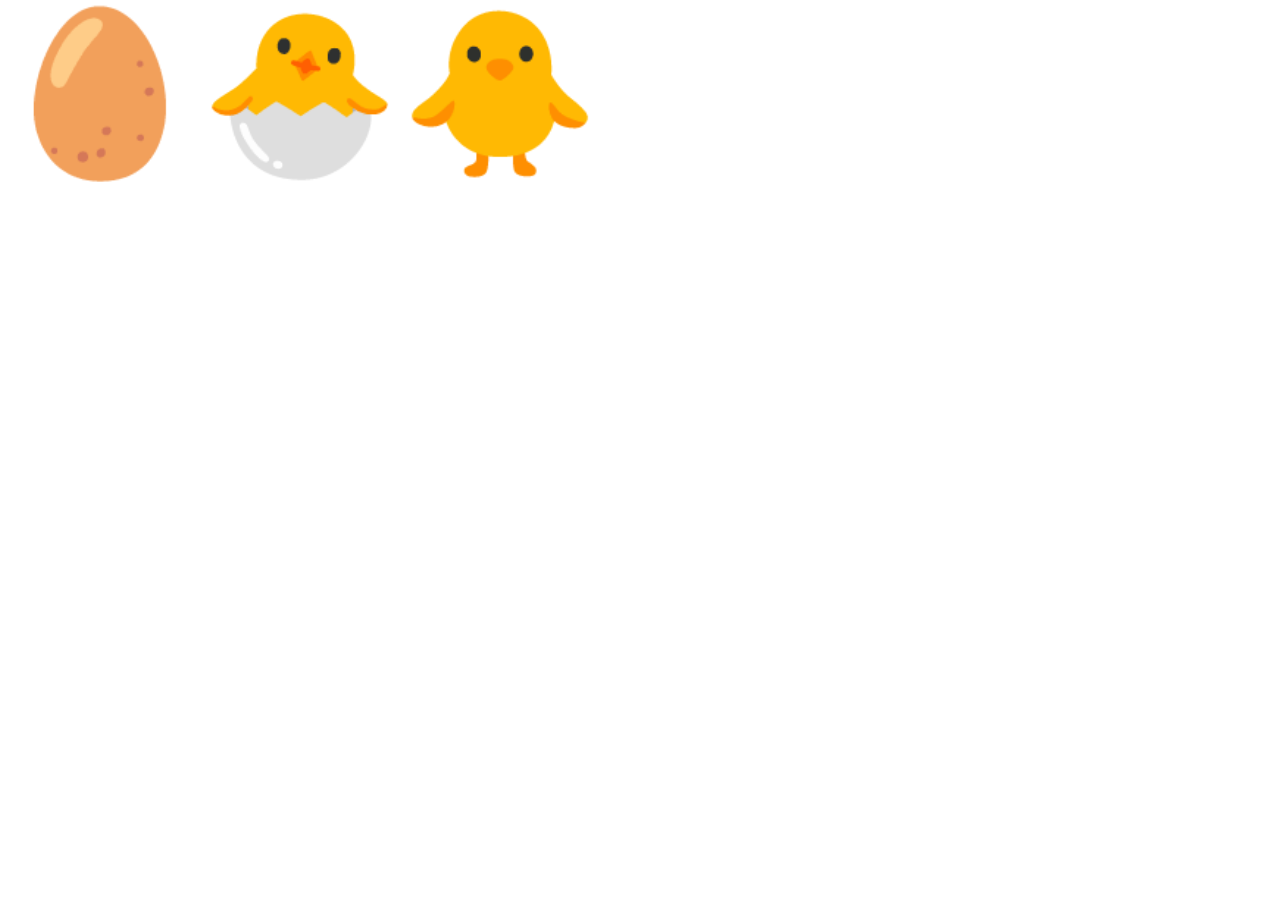
<file: hover-egg/index.html>
<!DOCTYPE html>
<html lang="en">

<head>
    <meta charset="UTF-8">
    <meta http-equiv="X-UA-Compatible" content="IE=edge">
    <meta name="viewport" content="width=device-width, initial-scale=1.0">
    <title>Document</title>

    <link rel="stylesheet" href="style.css">
</head>

<body>
    <div class="box">
        🥚🐣🐥
    </div>
</body>

</html>
</file>
<file: hover-egg/style.css>
/* resets */

html, body {
    height: 100%;
    margin: 0;
}

/* blocks */

.box {
    transition: font-size 2s;
}

.box:hover {
    font-size: 10rem;
}
</file>
